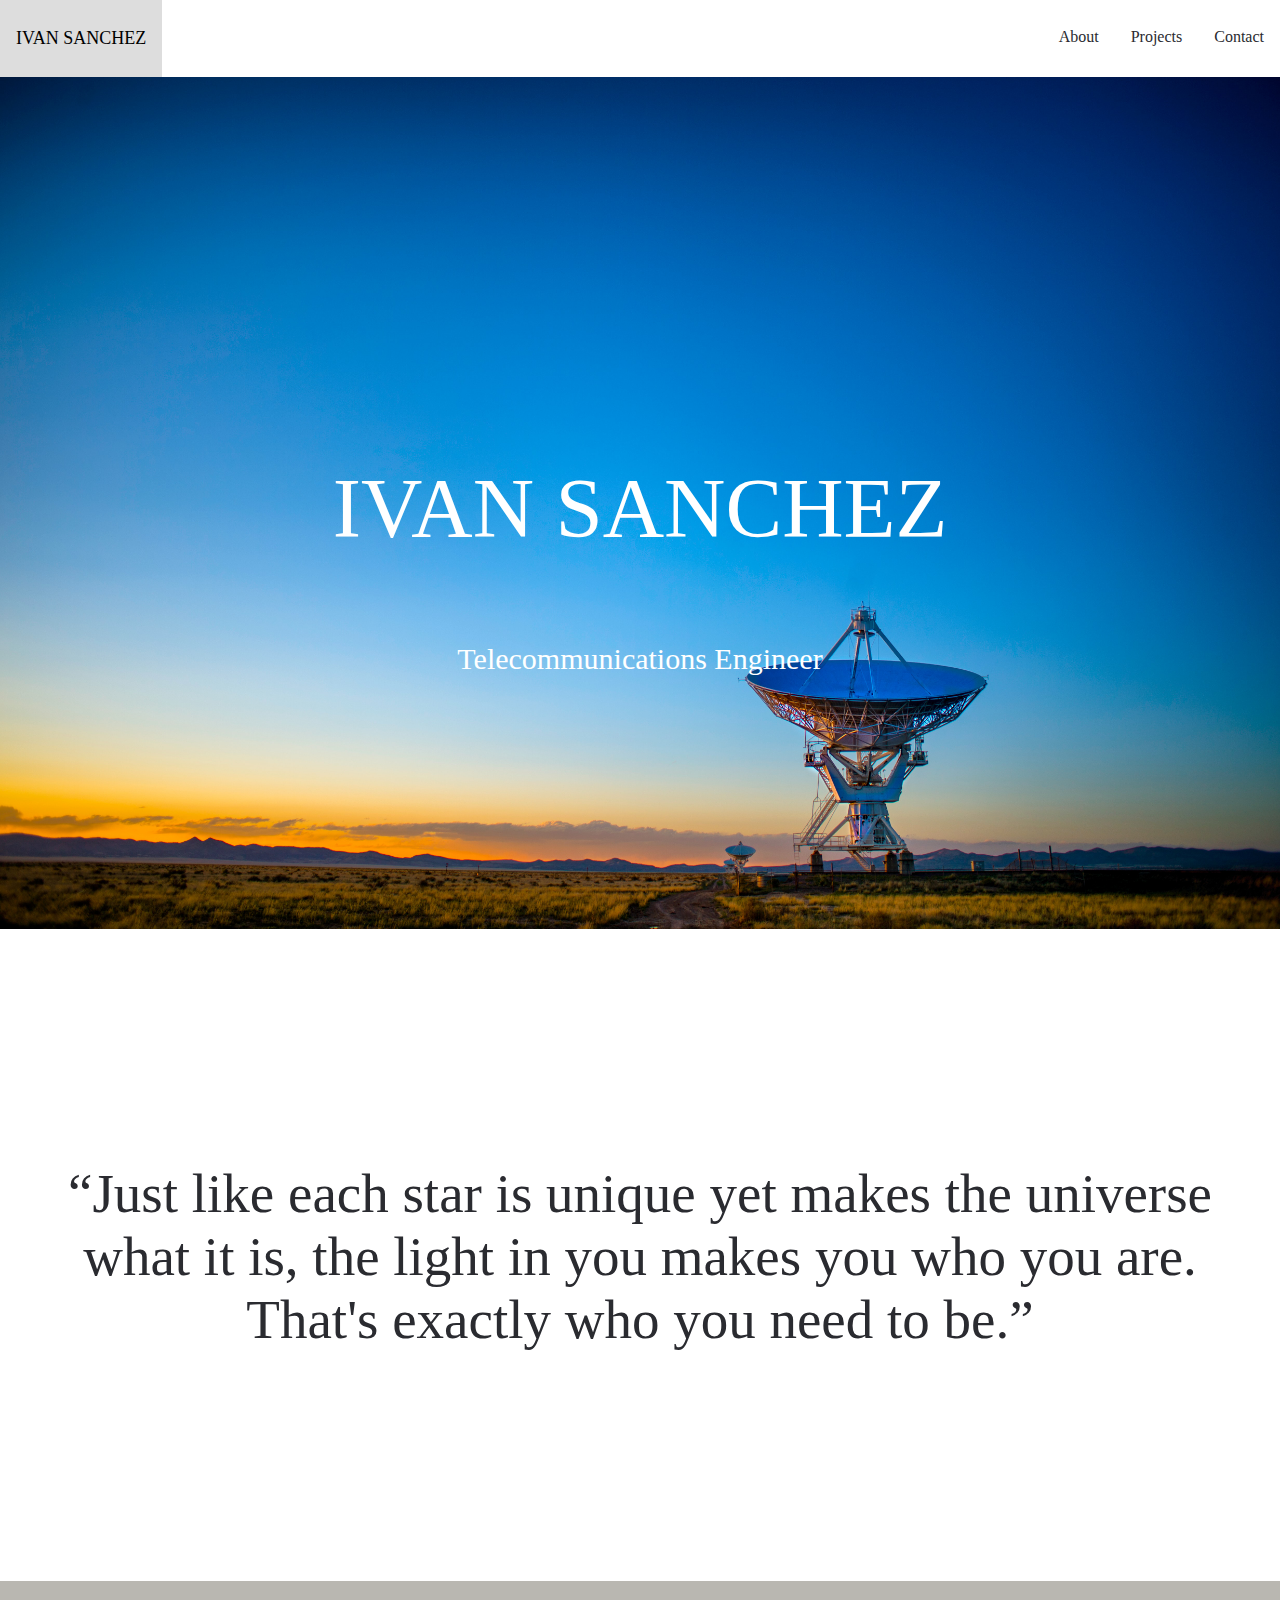
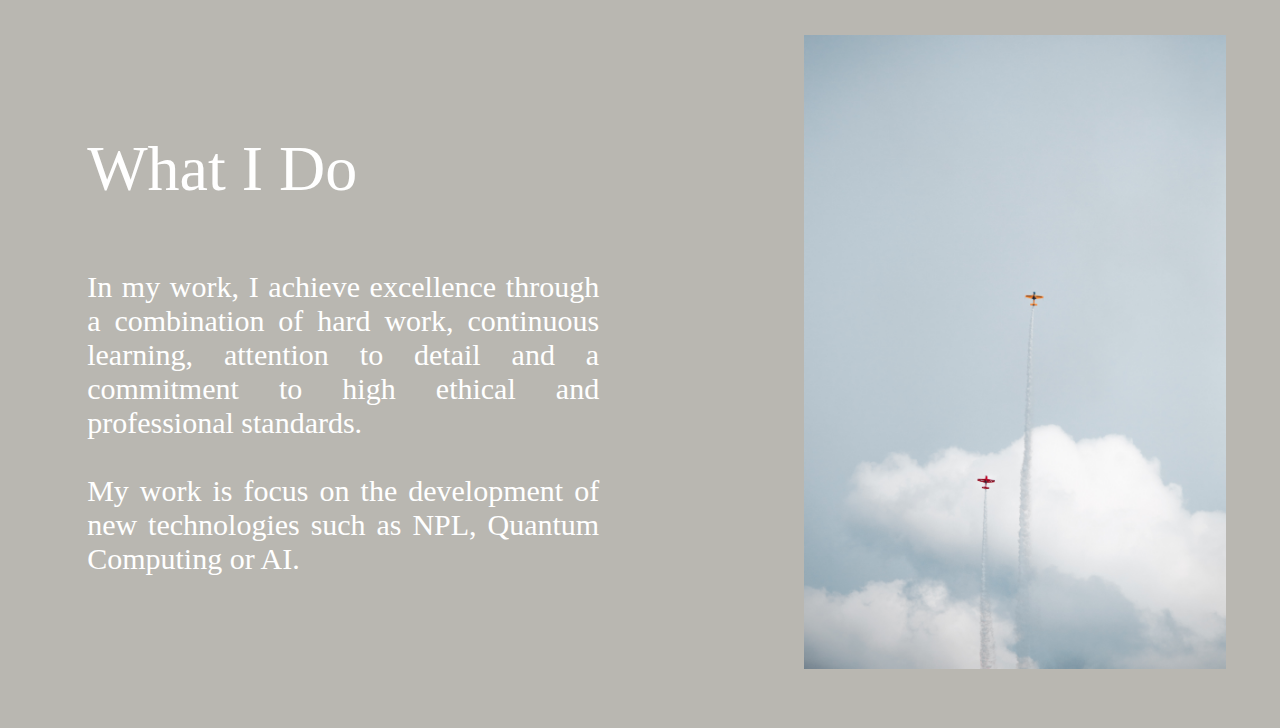
<file: index.html>
<!DOCTYPE html>
<html lang = 'en'>
<head>
    
    <link rel="stylesheet" href="style_common.css">
    <meta charset="utf-8">
    <meta name="viewport" content="width=device-width, initial-scale=1, shrink-to-fit=no">

    <title>IVAN SANCHEZ</title>

</head>
<body>
    <div class="topnav">
        <a href="contact.html">Contact</a>
        <a href="projects.html">Projects</a> <!-- href = link o href = nombre de la div-->
        <a href="#about">About</a>
        <a id="home" href="#top">IVAN SANCHEZ</a>
    </div>
    <div class="image-with-text">
        <img src="antena.jpg" alt="imagen de fondo" width="100%">
        <div class="text-on-image">
            <p id="main-image-title">IVAN SANCHEZ</p>
            <p>Telecommunications Engineer</p>
        </div>
    </div>
    <div class="quote">
        <q>Just like each star is unique yet makes the universe what it is, the light in you makes you who you are. That's exactly who you need to be.</q>
    </div>
    <div id ="about" class="ivan">
        <div id="left"> 
            <p class = "title"> What I Do </p>
            <p class="description"> In my work, I achieve excellence through a combination of hard work, continuous learning, attention to detail and a commitment to high ethical and professional standards. <br> <br>My work is focus on the development of new technologies such as NPL, Quantum Computing or AI.</p>
        </div>
        <div id="right">   
            <img id="fotodescription" src = "aviones.jpg" alt="imagen hoja" width="100%">
        </div>
        
    </div>
        

</body>

</html>
</file>
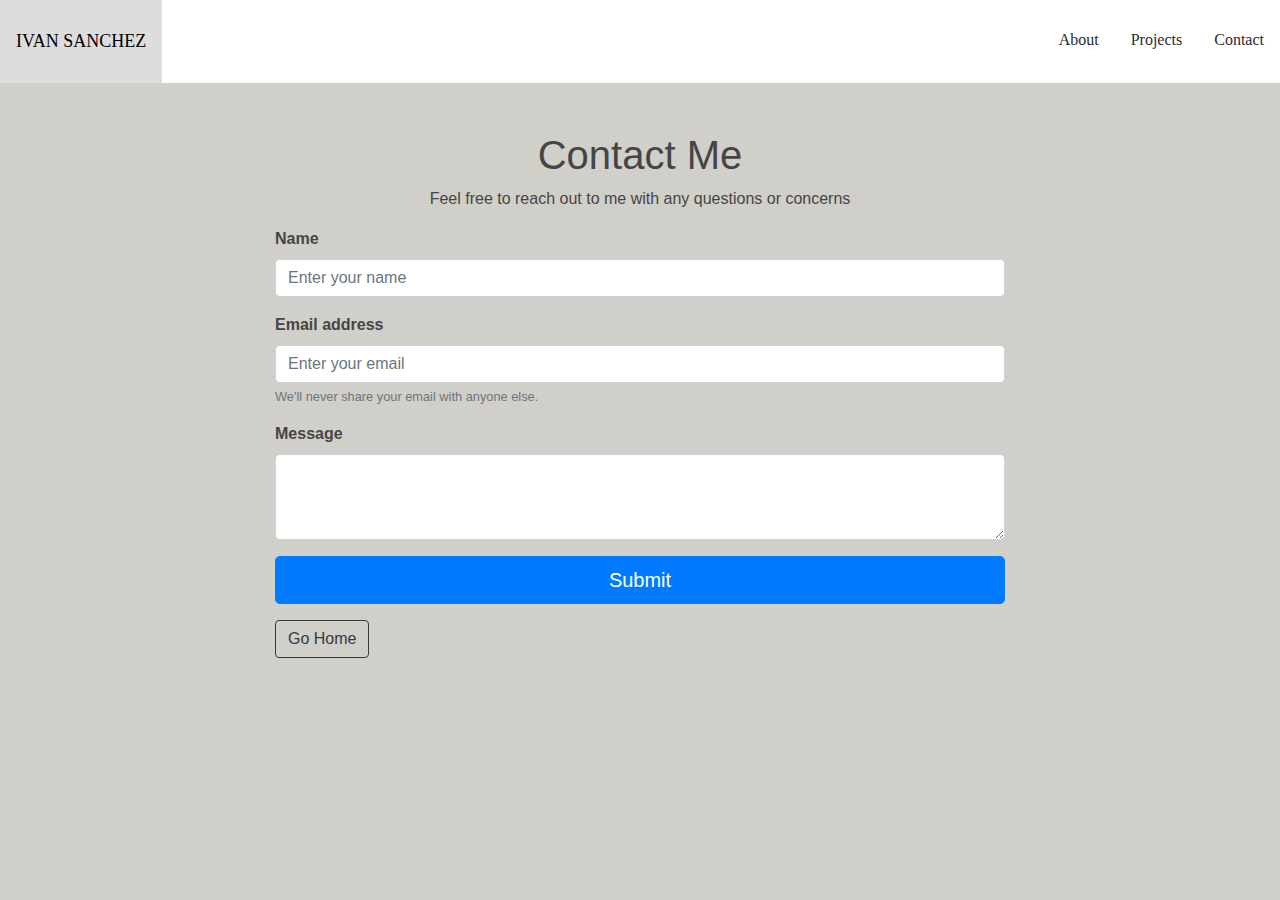
<file: contact.html>
<!DOCTYPE html>
<html lang="en">
  <head>
    
    <meta charset="utf-8">
    <meta name="viewport" content="width=device-width, initial-scale=1, shrink-to-fit=no">
    <link rel="stylesheet" href="https://maxcdn.bootstrapcdn.com/bootstrap/4.0.0/css/bootstrap.min.css" integrity="sha384-Gn5384xqQ1aoWXA+058RXPxPg6fy4IWvTNh0E263XmFcJlSAwiGgFAW/dAiS6JXm" crossorigin="anonymous">
    <link rel="stylesheet" href="style_common.css">

    <title>Contact Page</title>
  </head>
  <body style="background-color: #d1cfc9;">
    <div class="topnav">
      <a href="contact.html">Contact</a>
      <a href="projects.html">Projects</a> <!-- href = link o href = nombre de la div-->
      <a href="index.html#about">About</a>
      <a id="home" href="index.html">IVAN SANCHEZ</a>
    </div>
    <div class="container">
      <div class = "first-text">
        <h1 class="text-center"><br> Contact Me</h1>
        <p class="text-center">Feel free to reach out to me with any questions or concerns</p>
      </div>
      <div class="row">
        <div class="col-sm-8 offset-sm-2">
          <form>
            <div class="form-group">
              <label for="name">Name</label>
              <input type="text" class="form-control" id="name" placeholder="Enter your name">
            </div>
            <div class="form-group">
              <label for="email">Email address</label>
              <input type="email" class="form-control" id="email" aria-describedby="emailHelp" placeholder="Enter your email"> <!--aria-describedby es para dar info extra--> 
              <small id="emailHelp" class="form-text text-muted">We'll never share your email with anyone else.</small>
            </div>
            <div class="form-group">
              <label for="message">Message</label>
              <textarea class="form-control" id="message" rows="3"></textarea>
            </div>
            <button type="submit" class="btn btn-primary btn-lg btn-block">Submit</button>

            <a href="index.html"> <!-- No es lo más óptimo. Lo corregiré con JavaScript-->
                <button style="margin-bottom: 1em; margin-top: 1em;" type="button" class="btn btn-outline-dark">Go Home</button>
            </a>
        </div>
      </div>
    </div>
  </body>
</html>
</file>
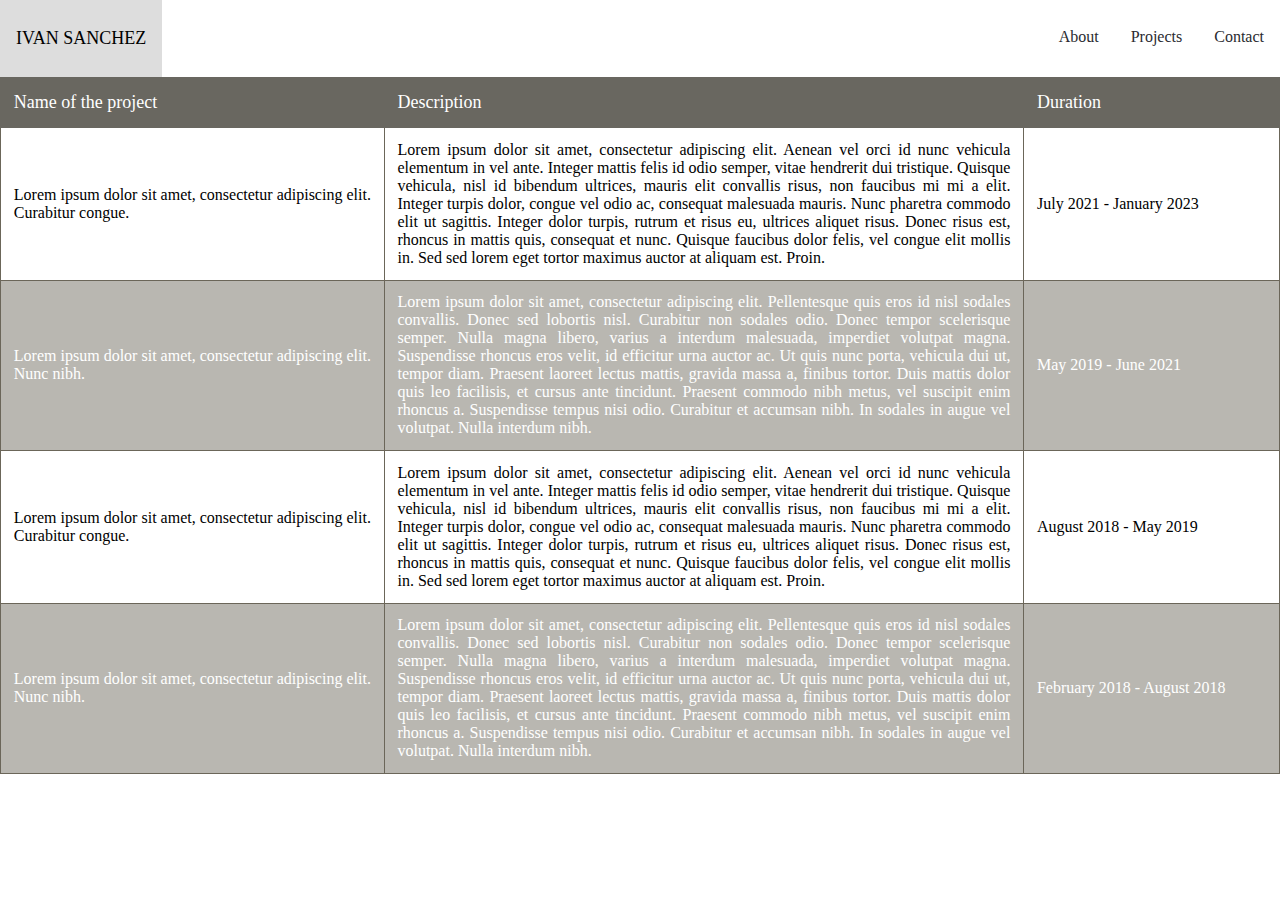
<file: projects.html>
<!DOCTYPE html>
<html lang="en">
<head>
    
    <link rel="stylesheet" href="style_projects.css">
    <link rel="stylesheet" href="style_common.css">

    <meta charset="utf-8">
    <meta name="viewport" content="width=device-width, initial-scale=1, shrink-to-fit=no">

    <title>Projects Page</title>

</head>
<body>
    <div class="topnav">
        <a href="contact.html">Contact</a>
        <a href="projects.html">Projects</a> <!-- href = link o href = nombre de la div-->
        <a href="index.html#about">About</a>
        <a id="home" href="index.html">IVAN SANCHEZ</a>
    </div>
    
    <table>
    <tr class="name-table-columns">
        <th id="name-project">Name of the project</th>
        <th id="description-project">Description</th>
        <th id="duration-project">Duration</th>
    </tr>
    <tr class="odd-row">
        <td>Lorem ipsum dolor sit amet, consectetur adipiscing elit. Curabitur congue.</td>
        <td>Lorem ipsum dolor sit amet, consectetur adipiscing elit. Aenean vel orci id nunc vehicula elementum in vel ante. Integer mattis felis id odio semper, vitae hendrerit dui tristique. Quisque vehicula, nisl id bibendum ultrices, mauris elit convallis risus, non faucibus mi mi a elit. Integer turpis dolor, congue vel odio ac, consequat malesuada mauris. Nunc pharetra commodo elit ut sagittis. Integer dolor turpis, rutrum et risus eu, ultrices aliquet risus. Donec risus est, rhoncus in mattis quis, consequat et nunc. Quisque faucibus dolor felis, vel congue elit mollis in. Sed sed lorem eget tortor maximus auctor at aliquam est. Proin. </td>
        <td>July 2021 - January 2023</td>
    </tr>
    <tr class="even-row">
        <td>Lorem ipsum dolor sit amet, consectetur adipiscing elit. Nunc nibh.</td>
        <td>Lorem ipsum dolor sit amet, consectetur adipiscing elit. Pellentesque quis eros id nisl sodales convallis. Donec sed lobortis nisl. Curabitur non sodales odio. Donec tempor scelerisque semper. Nulla magna libero, varius a interdum malesuada, imperdiet volutpat magna. Suspendisse rhoncus eros velit, id efficitur urna auctor ac. Ut quis nunc porta, vehicula dui ut, tempor diam. Praesent laoreet lectus mattis, gravida massa a, finibus tortor. Duis mattis dolor quis leo facilisis, et cursus ante tincidunt. Praesent commodo nibh metus, vel suscipit enim rhoncus a. Suspendisse tempus nisi odio. Curabitur et accumsan nibh. In sodales in augue vel volutpat. Nulla interdum nibh. </td>
        <td>May 2019 - June 2021</td>
    </tr>
    <tr class="odd-row">
        <td>Lorem ipsum dolor sit amet, consectetur adipiscing elit. Curabitur congue.</td>
        <td>Lorem ipsum dolor sit amet, consectetur adipiscing elit. Aenean vel orci id nunc vehicula elementum in vel ante. Integer mattis felis id odio semper, vitae hendrerit dui tristique. Quisque vehicula, nisl id bibendum ultrices, mauris elit convallis risus, non faucibus mi mi a elit. Integer turpis dolor, congue vel odio ac, consequat malesuada mauris. Nunc pharetra commodo elit ut sagittis. Integer dolor turpis, rutrum et risus eu, ultrices aliquet risus. Donec risus est, rhoncus in mattis quis, consequat et nunc. Quisque faucibus dolor felis, vel congue elit mollis in. Sed sed lorem eget tortor maximus auctor at aliquam est. Proin. </td>
        <td>August 2018 - May 2019</td>
    </tr>
    <tr class="even-row">
        <td>Lorem ipsum dolor sit amet, consectetur adipiscing elit. Nunc nibh.</td>
        <td>Lorem ipsum dolor sit amet, consectetur adipiscing elit. Pellentesque quis eros id nisl sodales convallis. Donec sed lobortis nisl. Curabitur non sodales odio. Donec tempor scelerisque semper. Nulla magna libero, varius a interdum malesuada, imperdiet volutpat magna. Suspendisse rhoncus eros velit, id efficitur urna auctor ac. Ut quis nunc porta, vehicula dui ut, tempor diam. Praesent laoreet lectus mattis, gravida massa a, finibus tortor. Duis mattis dolor quis leo facilisis, et cursus ante tincidunt. Praesent commodo nibh metus, vel suscipit enim rhoncus a. Suspendisse tempus nisi odio. Curabitur et accumsan nibh. In sodales in augue vel volutpat. Nulla interdum nibh. </td>
        <td>February 2018 - August 2018</td>
    </tr>
    
    </table>
      
        
</body>

</html>
</file>
<file: style_common.css>
body{
  margin: 0 auto; 
  padding: 0;
}
.topnav {
    background-color: #ffffff;
    overflow: hidden;
  }

  .topnav a {
    float: right;
    color: #2a2b30;
    text-align: center;
    padding: 28px 16px;
    text-decoration: none;
    font-size: medium;
    font-family: 'Times New Roman', 'Times', serif;
    font-weight: 100;
    
  }
  
  /* Change the color of links on hover */
  .topnav a:hover {
    background-color: #ddd;
    color: #2a2b30;
    
  }

  #home{
    float: left;
    color: black;
    font-size: large;
  }
  
  .image-with-text{
    width: 100%;
    height: min-content;
    word-wrap: break-word;
  }


  .text-on-image{
    position: absolute;
    top: 60%;
    left: 50%;
    transform: translate(-50%, -50%);
    color: white;
    font-size: 30px;
    font-family: 'Times New Roman', 'Times Light', light;
    font-weight: 100;
    text-align: center;
  }

  #main-image-title{
    font-size: 85px;
    font-family: 'Times New Roman', 'Times Light', light;
    font-weight: 100;
    width: 100%;
  }

  .quote{
    font-family: 'Garamond', 'Times New Roman', sans-serif;
    font-size: 55px;
    color: #2a2b30;
    height: 520px;
    padding: 5%;
    text-align: center;
    display: flex;
    align-items: center;
  }

  
  .ivan{ 
    float: left;
    font-family: 'Times New Roman', 'Times Light', light;
    font-size: large;
    background-color: #b9b7b1;
    color: white;
    text-align: justify;
    
  }

  #left{
    vertical-align: center;
    margin: 2em;
    float: left;
    width: 40%;
    padding: 4%;
    
  }

  #right{
    margin: 3em;
    float: right;
    width: 33%;
    
    
  }

 .title{
  font-size: 64px;
 }

 .description{
  font-family: 'Goudy Old Style', Garamond, 'Big Caslon', 'Times New Roman', serif;
  font-size: 30px;
 }
 

 label{
  color: rgb(70, 69, 69);
  font-weight: bold;
 }

 .first-text{
  color: rgb(70, 69, 69);
 }
</file>
<file: style_projects.css>
table {
    width: 100%;
    border-collapse: collapse;
}

th, td {
    border: 1px solid #6b6659;
    padding: 1%;
    text-align: left;
    text-align: justify;
    font-family:'Times New Roman', 'Times Light', light;
}

th {
    background-color: #696760;
    font-size: 18px;
    font-weight: 400;
    border: 1px solid #696760;
}



.name-table-columns{
    color: white;
    font-family: 'Times New Roman', 'Times Light', light;
    height: 50px;
}

.even-row{
    background-color: #b9b7b1;
    color: white;
    border: black;
}

#name-project{
    width: 30%;
}
#description-project{
    width: 50%;
}
#duration-project{
    width: 20%;
}
</file>
